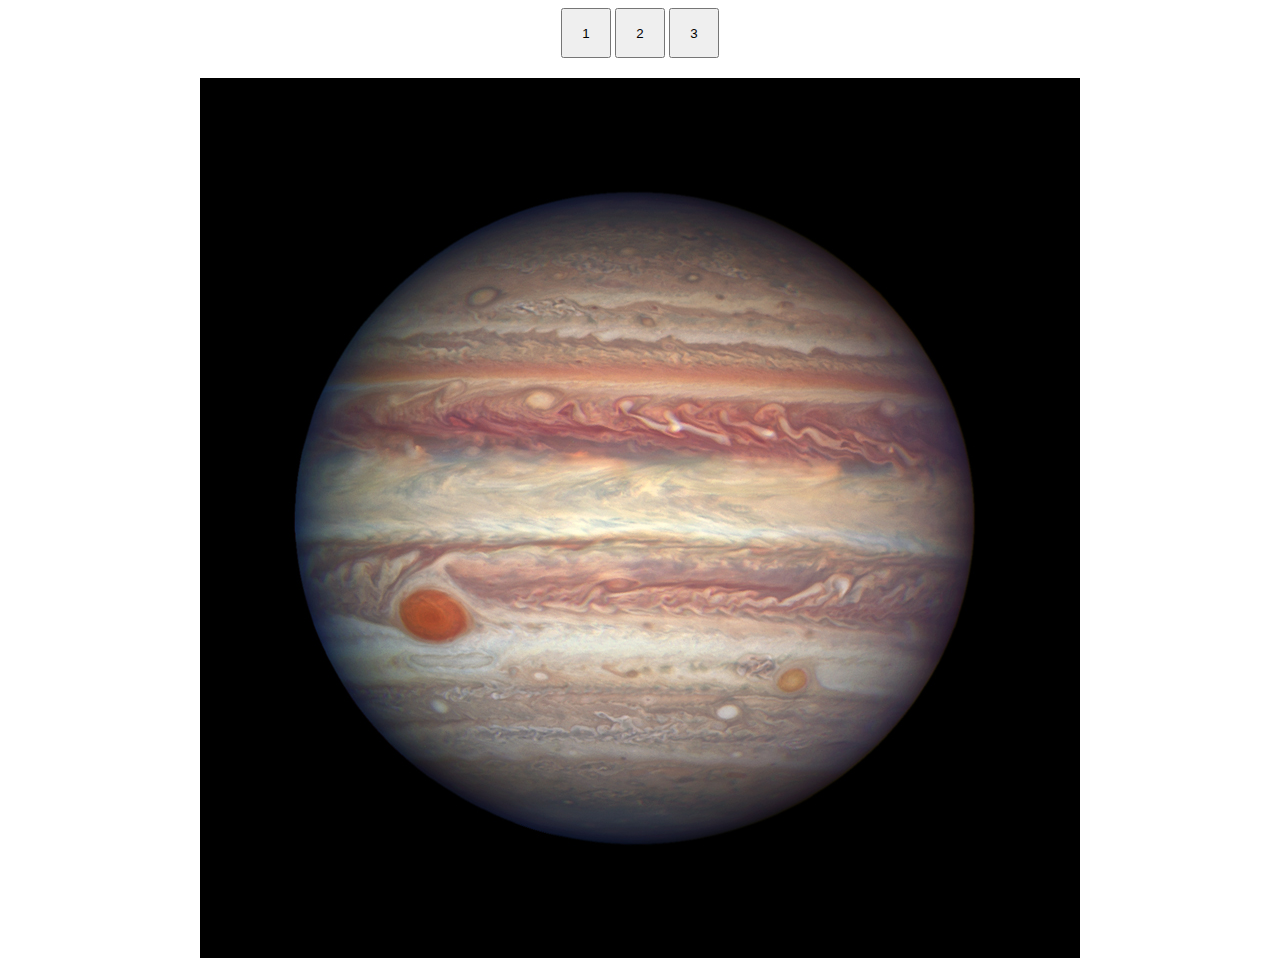
<file: Exercice4/index.html>
<!DOCTYPE html>
<html lang="en">
<head>
    <meta charset="UTF-8">
    <meta name="viewport" content="width=device-width, initial-scale=1.0">
    <link rel="stylesheet" href="assets/css/index.css">
    <title>Document</title>
</head>
<body>

    <div>
        <button id="btn1" >1</button>
        <button id="btn2">2</button>
        <button id="btn3">3</button>
    </div>

    <img  onmouseover="this.width=500; this.heigth=500;" 
    onmouseout="this.width=300; this.heigth=300" src="assets/img/jupiter.jpg" alt=">


  <script type="text/javascript" src="assets/js/exo4.js"></script>
</body>
</html>
</file>
<file: Exercice4/assets/css/index.css>
div {
    text-align: center;
    margin-bottom: 20px;
}

button {
    height: 50px;
    width: 50px;
}

img {
    display: block;
    margin: auto;
}
</file>
